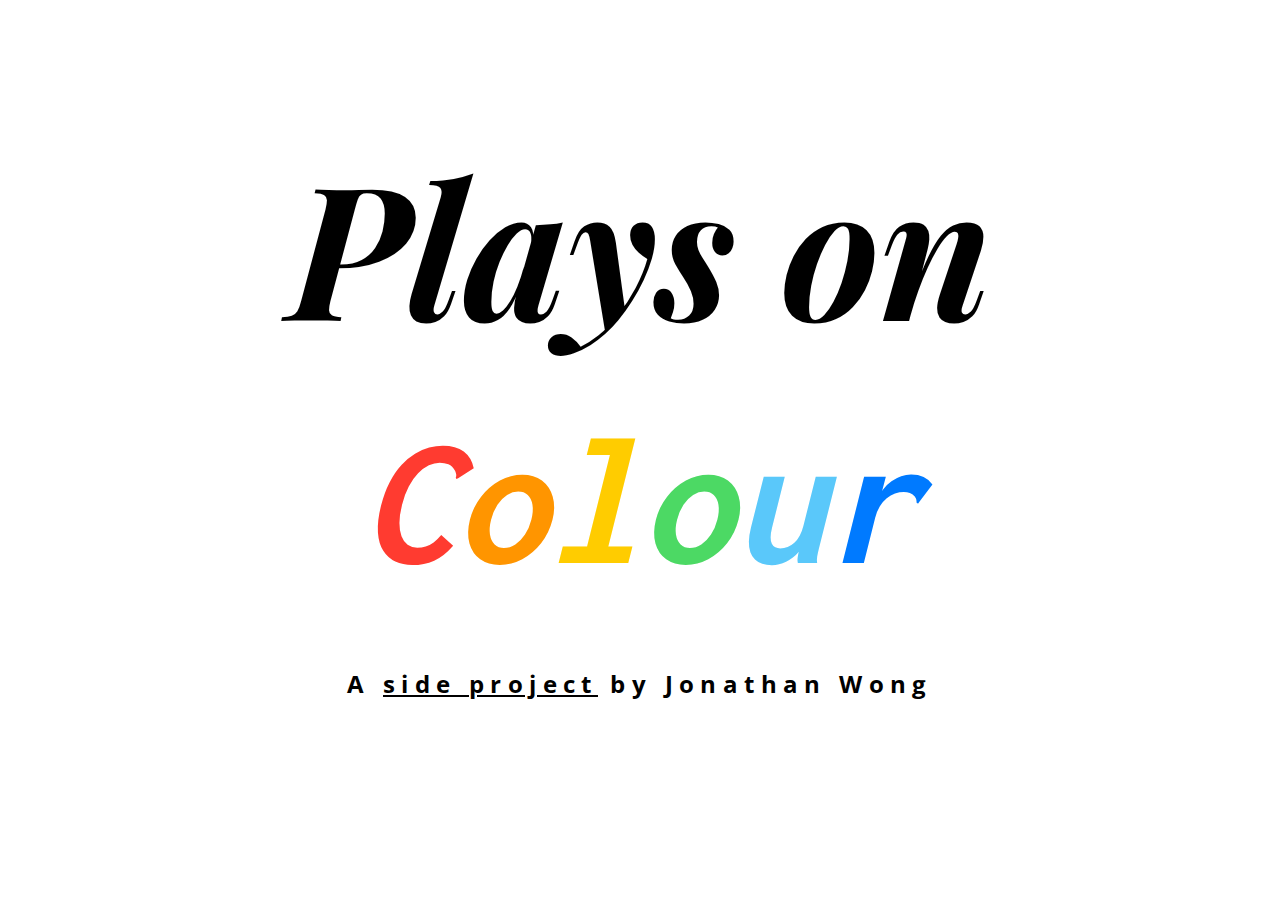
<file: index.html>
<!DOCTYPE html>
<html lang=en>
    <head>
        <title>Plays on Colour</title>
        <meta charset=utf-8>
        <link rel=stylesheet type=text/css href=css/main.css>
        <link href="https://fonts.googleapis.com/css?family=Inconsolata|Open+Sans|Playfair+Display" rel="stylesheet">
    </head>
    <body>
        <h1><span id="intro">Plays on </span><span id="colour"><span id="c">C</span><span id="o">o</span><span id="l">l</span><span id="o2">o</span><span id="u">u</span><span id="r">r</span></span></h1>
        <h2>A <span class="underline"><a href="colors.html">side project</a></span> by Jonathan Wong</h2>
    </body>
</html>
</file>
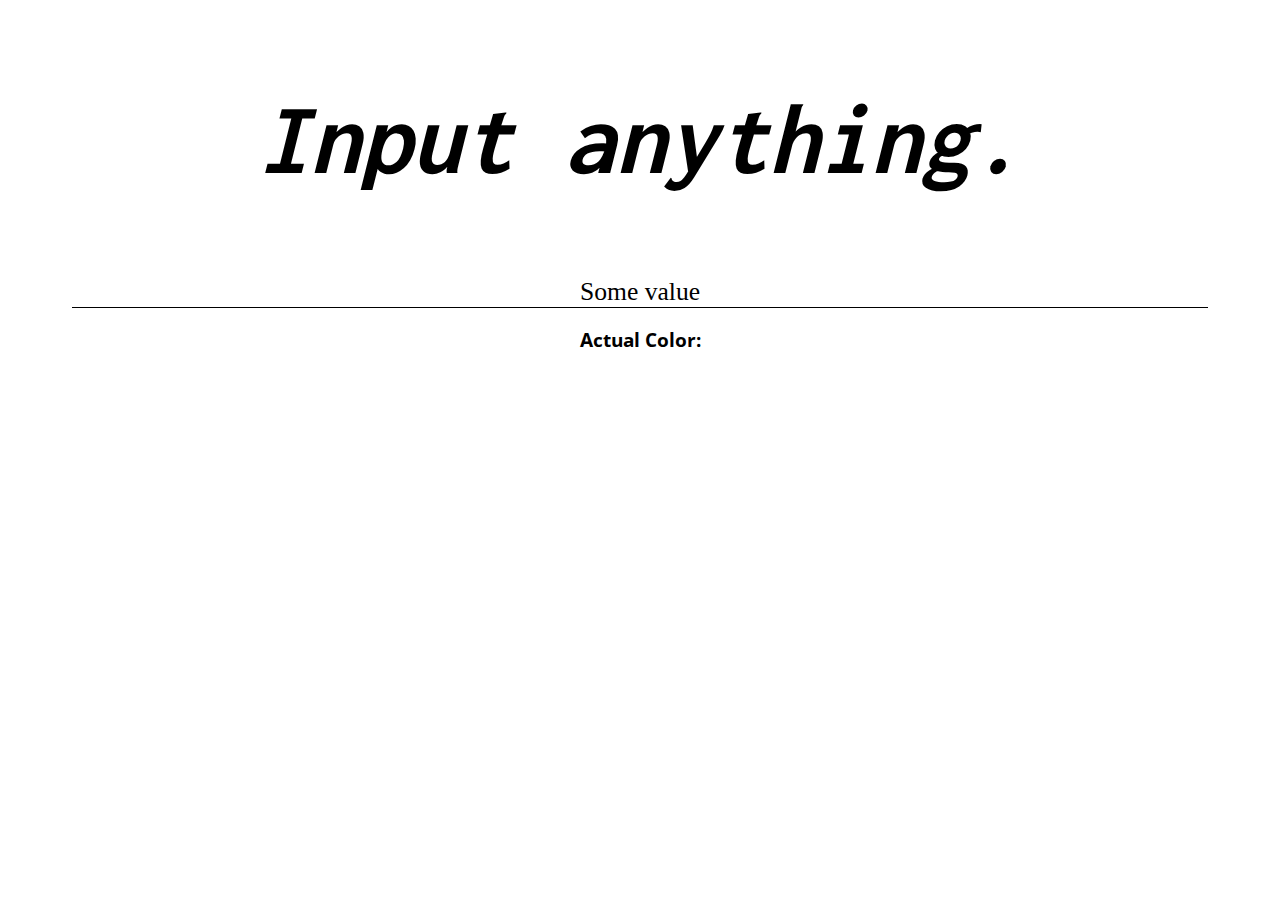
<file: colors.html>
<!DOCTYPE html>
<html lang="en">
    <head>
        <title>A Play on Colours</title>
        <meta charset="utf-8">
        <link rel=stylesheet type=text/css href=css/play.css>
        <link href="https://fonts.googleapis.com/css?family=Inconsolata|Open+Sans|Playfair+Display" rel="stylesheet">
        <script>
            function loadXMLDoc(color) {
              var xhttp = new XMLHttpRequest();
              xhttp.onreadystatechange = function() {
                if (this.readyState == 4 && this.status == 200) {
                  var jsonResponse = JSON.parse(this.responseText);
                  console.log(jsonResponse.name.value);
                  document.getElementById("result").innerHTML = "Actual Color: "+ jsonResponse.name.value;
                }
              };
              xhttp.open("GET", "http://www.thecolorapi.com/id?hex="+color, true);
              xhttp.send();
            }
            function divisibleByThree(color){
                if(color.length % 3 != 0){
                    return divisibleByThree(color+"0");
                }
                return color;
            }
        </script>
    </head>
    <body>
        <h2>Input anything.</h2>
        <div contenteditable="true" id="input">Some value</div>
        <h3 id="result">Actual Color: </h3>
        <script>
            document.querySelector('#input').addEventListener('keypress', function (e) {
                var key = e.which || e.keyCode;
                if (key === 13) {
                    e.preventDefault();
                    var color = document.getElementById("input").innerHTML;
                    var filter = new RegExp("^[a-fA-F0-9]*$");
                    for (var i = 0; i < color.length; i++) {
                        if(!filter.test(color.charAt(i))){
                            color = color.substring(0, i) + "0" + color.substring(i+1);
                        }
                    }
                    color = divisibleByThree(color);
                    r = color.substring(0, color.length/3).substring(0,2);
                    g = color.substring(color.length/3, color.length/3*2).substring(0,2);
                    b = color.substring(color.length/3*2, color.length).substring(0,2);
                    color = r+g+b;
                    // ty stackoverflow
                    var rgb = parseInt(color, 16);   // convert rrggbb to decimal
                    var r1 = (rgb >> 16) & 0xff;  // extract red
                    var g1 = (rgb >>  8) & 0xff;  // extract green
                    var b1 = (rgb >>  0) & 0xff;  // extract blue

                    var luma = 0.2126 * r1 + 0.7152 * g1 + 0.0722 * b1; // per ITU-R BT.709

                    if (luma < 40) {
                        document.body.style.color = "#fff";
                    }
                    else{
                        document.body.style.color = "#000";
                    }
                    
                    document.body.style.backgroundColor = "#"+color;
                    loadXMLDoc(color);
                    console.log("Enter key pressed "+color+"\n"+r+", "+g+", "+b);
                }
            });
        </script>
    </body>
</html>
</file>
